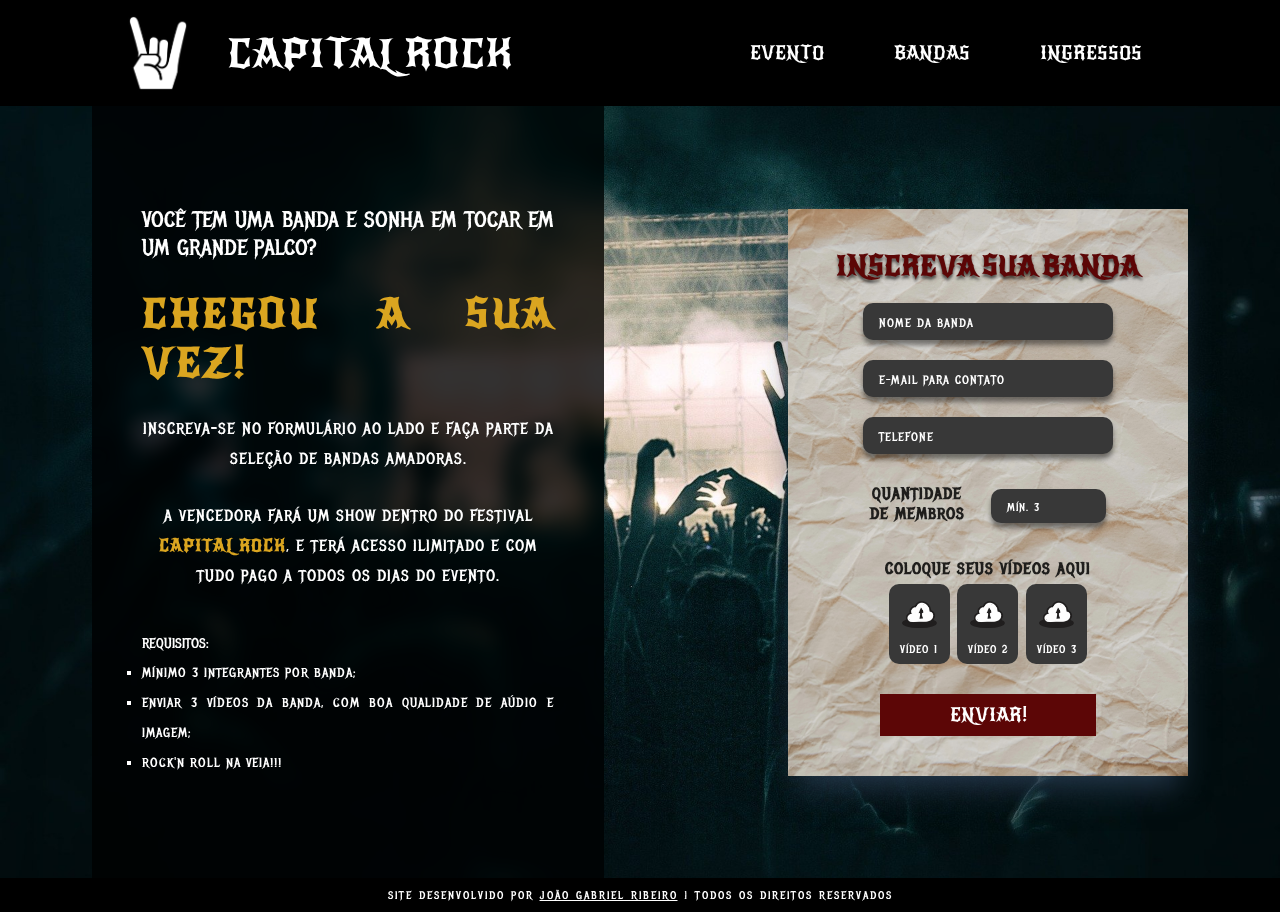
<file: capital-rock/index.html>
<!DOCTYPE html>
<html lang="pt-br">
<head>
    <meta charset="UTF-8">
    <meta http-equiv="X-UA-Compatible" content="IE=edge">
    <meta name="viewport" content="width=device-width, initial-scale=1.0">
    <title>Capital Rock - Cadastro de Bandas</title>
    <link rel="shortcut icon" href="imagens/logo.png" type="image/x-icon">
    <link rel="stylesheet" href="estilos/style.css">
</head>
<body>
    <header>
        <div id="container-logo">
            <img src="imagens/logo.png" alt="Logo(mão sinal rock)">
            <h1>CAPITAL ROCK</h1>
        </div>
        <nav>
            <a href="">EVENTO</a>
            <a href="">BANDAS</a>
            <a href="">INGRESSOS</a>
        </nav>
        <!--<div id="redes-sociais">
            <img src="imagens/icones/facebook.png" alt="Facebook">
            <img src="imagens/icones/instagram.png" alt="Instagram">-->
        </div>
    </header>

    <main>
        <div id="fundo-conteudo">
            <div id="container-conteudo">
                <h2>VOCÊ TEM UMA BANDA E SONHA EM TOCAR EM UM GRANDE PALCO?</h2>
                <h2 id="chamativo">CHEGOU A SUA VEZ!</h2>
                <p>INSCREVA-SE NO FORMULÁRIO AO LADO E FAÇA PARTE DA SELEÇÃO DE BANDAS AMADORAS.</p>
                <p>A VENCEDORA FARÁ UM SHOW DENTRO DO FESTIVAL <strong>CAPITAL ROCK</strong>, E TERÁ ACESSO ILIMITADO E COM TUDO PAGO A TODOS OS DIAS DO EVENTO.</p>
                <ul>REQUISITOS:
                    <li>MÍNIMO 3 INTEGRANTES POR BANDA;</li>
                    <li>ENVIAR 3 VÍDEOS DA BANDA, COM BOA QUALIDADE DE AÚDIO E IMAGEM;</li>
                    <li>ROCK'N ROLL NA VEIA!!!</li>
                </ul>
            </div>
        </div>

        <div id="container-form">
            <h3>INSCREVA SUA BANDA</h3>

            <input class="tres-primeiros" type="text" name="Nome da Banda" placeholder="NOME DA BANDA" required>

            <input class="tres-primeiros" type="email" name="E-mail da banda" placeholder="E-MAIL PARA CONTATO" required>

            <input class="tres-primeiros" type="tel" name="Telefone" placeholder="TELEFONE">

            <div id="flex-membros" class="flex-form" required>
                <h4>QUANTIDADE <br> DE MEMBROS</h4>
                <input id="membros" type="number" name="Quantidade de membros" id="" min="3" placeholder="MÍN. 3" required>
            </div>
    
            <div class="flex-form">

                <h4>COLOQUE SEUS VÍDEOS AQUI</h4>

                <div id="enviar-videos">
                    <div class="container">
                        <input type="file" class="container__input" multiple required >
                        <img src="imagens/upload.png" alt="">
                        <label for="container__input">VÍDEO 1</label>
                    </div>

                    <div class="container">
                        <input type="file" class="container__input" multiple required >
                        <img src="imagens/upload.png" alt="">
                        <label for="container__input">VÍDEO 2</label>
                    </div>

                    <div class="container">
                        <input type="file" class="container__input" multiple required >
                        <img src="imagens/upload.png" alt="">
                        <label for="container__input">VÍDEO 3</label>
                    </div>
                </div>    
            </div>
            <button type="submit">ENVIAR!</button>
        </div>
    </main>

    <footer>
        <h5>SITE DESENVOLVIDO POR <a href="https://github.com/joaogabrielr" target="_blank">JOÃO GABRIEL RIBEIRO</a>    |    TODOS OS DIREITOS RESERVADOS</h5>
    </footer>
</body>
</html>
</file>
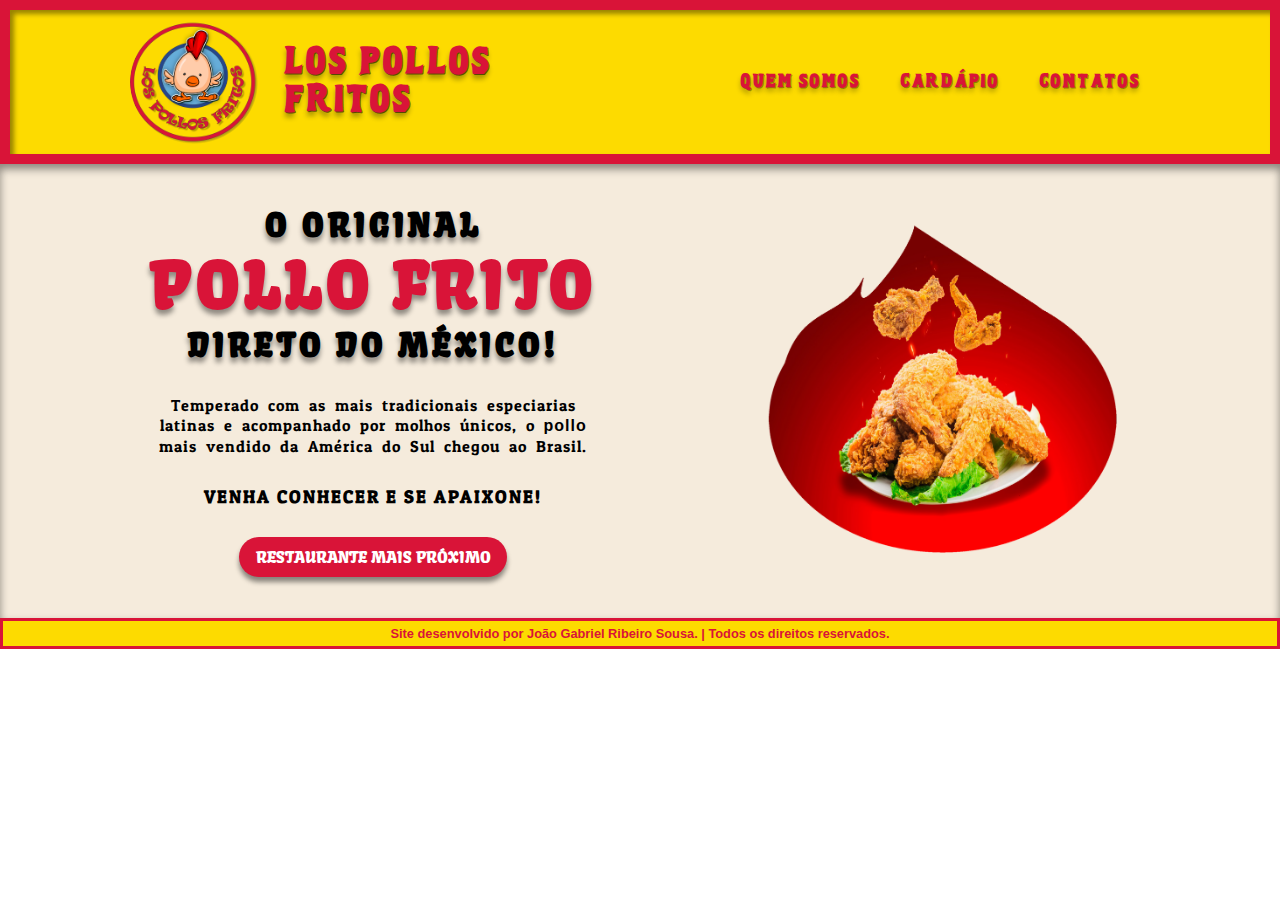
<file: los-pollos-fritos/index.html>
<!DOCTYPE html>
<html lang="pt-br">
<head>
    <meta charset="UTF-8">
    <meta http-equiv="X-UA-Compatible" content="IE=edge">
    <meta name="viewport" content="width=device-width, initial-scale=1.0">
    <title>Los Pollos Fritos</title>
    <link rel="shortcut icon" href="imagens/logo-pollos-fritos2.png" type="image/png">
    <link rel="stylesheet" href="estilo/style.css">
</head>
<body>
    <header>
        <div id="logo">
            <img src="imagens/logo-pollos-fritos2.png" alt="Logo" id="imglogo">
            <h1>LOS POLLOS <br> FRITOS</h1>
        </div>
        <nav>
            <a href="#">QUEM SOMOS</a>
            <a href="#">CARDÁPIO</a>
            <a href="#">CONTATOS</a>
        </nav>
    </header>

    <main>
        <div id="container-conteudo">
            <div id="conteudo">
                <h2>O ORIGINAL<br>
                    <span>POLLO FRITO</span><br>
                    DIRETO DO MÉXICO!
                </h2>
                <p>Temperado com as mais tradicionais
                    especiarias latinas e acompanhado por molhos
                    únicos, o <strong>pollo</strong> mais vendido
                    da América do Sul chegou ao Brasil.</p>
                <h3>VENHA CONHECER E SE APAIXONE!</h3>
                <button>RESTAURANTE MAIS PRÓXIMO</button>
            </div>
            <img src="imagens/pollos-fogo.png" alt="">
        </div>
    </main>

    <footer>
        <h4>Site desenvolvido por João Gabriel Ribeiro Sousa. | Todos os direitos reservados.</h4>
    </footer>
</body>
</html>
</file>
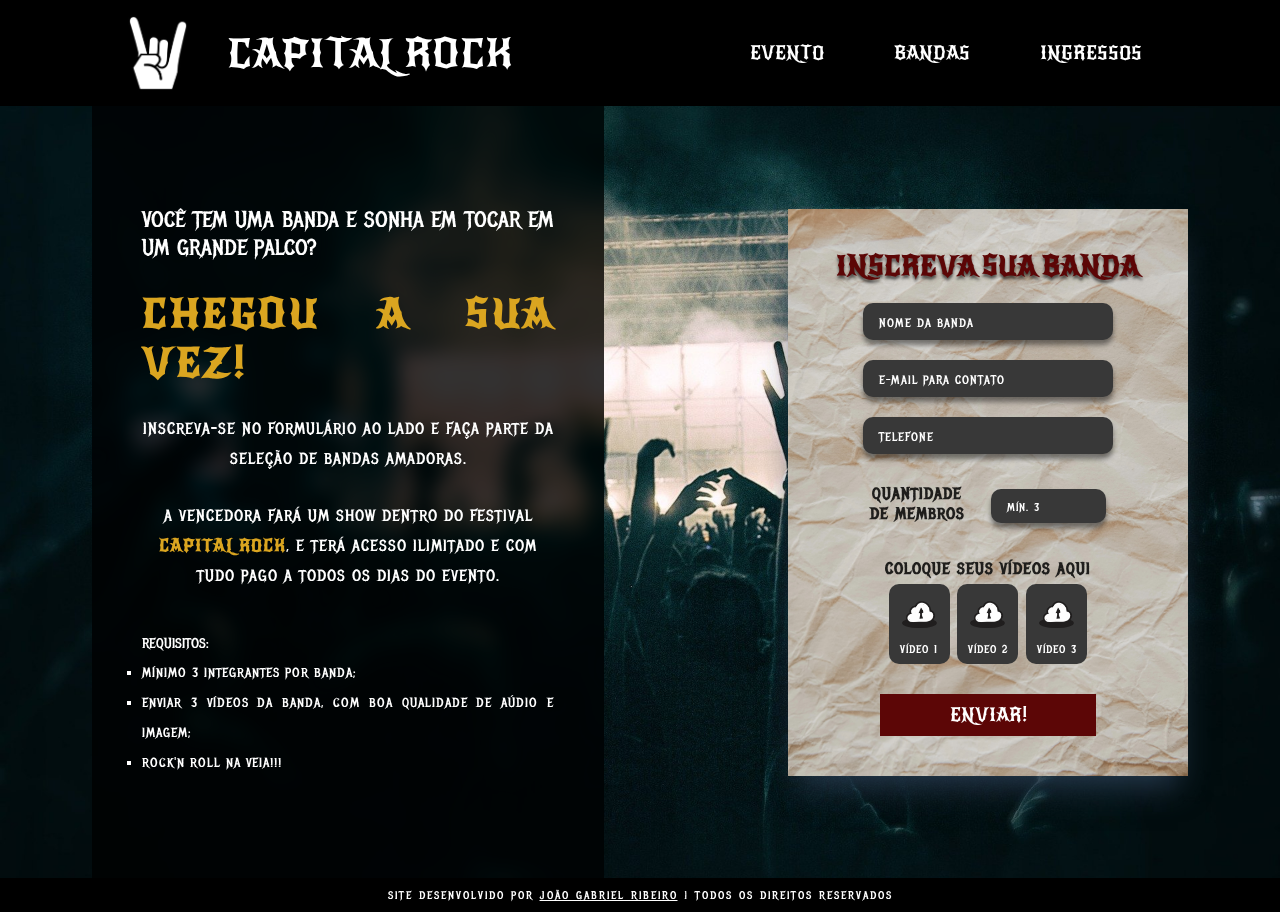
<file: projetos/capital-rock/index.html>
<!DOCTYPE html>
<html lang="pt-br">
<head>
    <meta charset="UTF-8">
    <meta http-equiv="X-UA-Compatible" content="IE=edge">
    <meta name="viewport" content="width=device-width, initial-scale=1.0">
    <title>Capital Rock - Cadastro de Bandas</title>
    <link rel="shortcut icon" href="imagens/logo.png" type="image/x-icon">
    <link rel="stylesheet" href="estilos/style.css">
</head>
<body>
    <header>
        <div id="container-logo">
            <img src="imagens/logo.png" alt="Logo(mão sinal rock)">
            <h1>CAPITAL ROCK</h1>
        </div>
        <nav>
            <a href="">EVENTO</a>
            <a href="">BANDAS</a>
            <a href="">INGRESSOS</a>
        </nav>
        <!--<div id="redes-sociais">
            <img src="imagens/icones/facebook.png" alt="Facebook">
            <img src="imagens/icones/instagram.png" alt="Instagram">-->
        </div>
    </header>

    <main>
        <div id="fundo-conteudo">
            <div id="container-conteudo">
                <h2>VOCÊ TEM UMA BANDA E SONHA EM TOCAR EM UM GRANDE PALCO?</h2>
                <h2 id="chamativo">CHEGOU A SUA VEZ!</h2>
                <p>INSCREVA-SE NO FORMULÁRIO AO LADO E FAÇA PARTE DA SELEÇÃO DE BANDAS AMADORAS.</p>
                <p>A VENCEDORA FARÁ UM SHOW DENTRO DO FESTIVAL <strong>CAPITAL ROCK</strong>, E TERÁ ACESSO ILIMITADO E COM TUDO PAGO A TODOS OS DIAS DO EVENTO.</p>
                <ul>REQUISITOS:
                    <li>MÍNIMO 3 INTEGRANTES POR BANDA;</li>
                    <li>ENVIAR 3 VÍDEOS DA BANDA, COM BOA QUALIDADE DE AÚDIO E IMAGEM;</li>
                    <li>ROCK'N ROLL NA VEIA!!!</li>
                </ul>
            </div>
        </div>

        <div id="container-form">
            <h3>INSCREVA SUA BANDA</h3>

            <input class="tres-primeiros" type="text" name="Nome da Banda" placeholder="NOME DA BANDA" required>

            <input class="tres-primeiros" type="email" name="E-mail da banda" placeholder="E-MAIL PARA CONTATO" required>

            <input class="tres-primeiros" type="tel" name="Telefone" placeholder="TELEFONE">

            <div id="flex-membros" class="flex-form" required>
                <h4>QUANTIDADE <br> DE MEMBROS</h4>
                <input id="membros" type="number" name="Quantidade de membros" id="" min="3" placeholder="MÍN. 3" required>
            </div>
    
            <div class="flex-form">

                <h4>COLOQUE SEUS VÍDEOS AQUI</h4>

                <div id="enviar-videos">
                    <div class="container">
                        <input type="file" class="container__input" multiple required >
                        <img src="imagens/upload.png" alt="">
                        <label for="container__input">VÍDEO 1</label>
                    </div>

                    <div class="container">
                        <input type="file" class="container__input" multiple required >
                        <img src="imagens/upload.png" alt="">
                        <label for="container__input">VÍDEO 2</label>
                    </div>

                    <div class="container">
                        <input type="file" class="container__input"  multiple required >
                        <img src="imagens/upload.png" alt="">
                        <label for="container__input">VÍDEO 3</label>
                    </div>
                </div>    
            </div>
            <button type="submit">ENVIAR!</button>
        </div>
    </main>

    <footer>
        <h5>SITE DESENVOLVIDO POR <a href="https://github.com/joaogabrielr" target="_blank">JOÃO GABRIEL RIBEIRO</a>    |    TODOS OS DIREITOS RESERVADOS</h5>
    </footer>
</body>
</html>
</file>
<file: capital-rock/estilos/style.css>
@charset "UTF-8";

@import url('https://fonts.googleapis.com/css2?family=New+Rocker&display=swap');

@import url('https://fonts.googleapis.com/css2?family=Cormorant+Garamond:ital,wght@0,300;0,400;0,500;0,600;0,700;1,300;1,400;1,500;1,600;1,700&display=swap');

@import url('https://fonts.googleapis.com/css2?family=Metal+Mania&display=swap');

@font-face {
    font-family: 'EvilEmpire';
    src: url(../fontes/EvilEmpire.ttf) format('truetype') ;
}

:root {
    --cor1: #383838;
    --cor2: #1F1E1C;
    --cor3: #5C0606; 
    --cor4: #9B895B;
    
    --fonte-destaque: 'New Rocker', sans-serif;
    --fonte-padrao: 'Metal Mania', serif;
}

* {
    margin: 0;
    padding: 0;
    box-sizing: border-box;
    font-size: 1em;
    font-family: Arial, Helvetica, sans-serif;
}

a {
    text-decoration: none;
}

body {
    height: 100vh;
    background-color: var(--cor1);
}

header {
    display: flex;
    justify-content: space-around;
    align-items: center;
    flex-wrap: wrap;
    background-color: black;
    color: white;
    padding: 15px;
    row-gap: 15px;
}

header > div#container-logo {
    display: flex;
    justify-content: center;
    column-gap: 3vw;
}

div#container-logo > img {
    width: 8vw;
    min-width: 30px;
    max-width: 60px;
}

div#container-logo > h1 {
    align-self: center;
    font-size: 2.5em;
    font-family: var(--fonte-destaque);
    font-weight: 500;
}

header > nav {
    display: flex;
    column-gap: 50px;
}

nav > a {
    color: white;
    font-size: 1.1em;
    font-family: var(--fonte-destaque);
    padding: 10px;
}

nav > a:hover {
    background-color: var(--cor3);
}

/* VVVV MAIN VVVV*/

main {
    background-image: url(../imagens/fundo-main.jpg);
    background-position: center center;
    background-size: cover;
    display: flex;
    justify-content: space-around;
    align-items: center;
    flex-wrap: wrap;

    animation: fundo-pulando 30s ease-out 0s infinite alternate none;
}

@keyframes fundo-pulando {
    0% {
      background-position: 50% 50%;
    }
  
    100% {
      background-position: 50% 80%;
    }
  }

main > div#fundo-conteudo {
    backdrop-filter: blur(10px) saturate(200%);
    background-color: rgba(0, 0, 0, 0.8);
    height: 100%;
    width: 40%;
    min-width: 350px;
    display: flex;
}

div#fundo-conteudo > div#container-conteudo {
    color: white;
    margin: auto 0;
    text-align: justify;
    padding: 100px 50px;
}

div#container-conteudo > h2 {
    font-family: var(--fonte-padrao);
    font-size: 1.4em;
    font-weight: normal;
}

div#container-conteudo > h2#chamativo {
    font-family: var(--fonte-destaque);
    font-size: 2.5em;
    color: goldenrod;
    padding-block: 3vh;
    font-weight: bolder;
    letter-spacing: 0.2vw;
    text-align: justify;
}

div#container-conteudo > p {
    font-family: var(--fonte-padrao);
    font-size: 1em;
    font-weight: normal;
    padding-bottom: 3vh;
    line-height: 30px;
    letter-spacing: 1px;
    text-align: center;
}

div#container-conteudo > p > strong {
    font-family: var(--fonte-destaque);
    color: goldenrod;
}

div#container-conteudo > ul {
    font-family: var(--fonte-padrao);
    font-size: 0.9em;
    line-height: 30px;
    padding-top: 10px;
}

div#container-conteudo > ul > li {
    font-family: var(--fonte-padrao);
    font-size: 0.9em;
    list-style-type: square;
    letter-spacing: 1px;
}

/* VVVVV FORMULÁRIO VVVV*/

/*fundo poster*/
main > div#container-form {
    background-image: url(../imagens/fundo-formulario.jpg);
    background-size: cover;
    display: flex;
    flex-direction: column;
    justify-content: space-around;
    align-items: center;
    width: 50%;
    min-width: 350px;
    max-width: 400px;
    padding: 40px 20px;
    box-shadow: rgb(38, 57, 77) 0px 20px 30px -10px;
}

/*titulo formulario*/
div#container-form > h3 {
    color: var(--cor3);
    font-family: var(--fonte-destaque);
    font-size: 1.7em;
    padding-bottom: 20px;
    text-shadow: 0px 3px 3px rgba(0, 0, 0, 0.603);
}

div#container-form input {
    background-color: var(--cor1);
    border: none;
    color: white;
    font-family: serif;
    letter-spacing: 1px;
    text-indent: 8px;
    border-radius: 10px;
    box-shadow:  0px 5px 5px rgba(0, 0, 0, 0.438);
    padding: 8px;
}

div#container-form input::placeholder {
    font-family: var(--fonte-padrao);
    font-size: 0.7em;
    color: white;
}

div#container-form > input.tres-primeiros {
    font-size: 1.1em;
    max-width: 250px;
    width: 70%;
    margin-bottom: 20px;
}


/* input membros e videos*/
div#container-form > div.flex-form {
    align-items: center;
    display: flex;
    flex-direction: column;
    font-family: var(--fonte-padrao);
    margin-bottom: 20px;
}

div.flex-form h4 {
    font-family: var(--fonte-padrao);    
    color: var(--cor2);
    letter-spacing: 1px;
    text-align: center;
    padding-bottom: 5px;
    font-size: ;
}

div#container-form > div#flex-membros {
    display: flex;
    flex-direction: row;
    justify-content: space-evenly;
    align-items: center;
    width: 80%;
    padding-block: 10px;
}

div#flex-membros > input#membros {
    width: 40%;
}

div.flex-form > div#enviar-videos {
    display: flex;
    flex-direction: row;
    justify-content: space-around;
    width: 100%;
}

div#enviar-videos > div.container {
    position: relative;
    align-items: center;
    display: flex;
    border-radius: 10px;
    padding: 8px;
    background-color: var(--cor1);
}

div.container > img {
    width: 45px;
    background-color: transparent;
    padding: px;
    border-radius: 10px;
}

div.container > label {
    font-family: var(--fonte-padrao);
    color: white;
    font-size: 0.7em;
    letter-spacing: 1px;
}

.container__input {
    height: 100%;
    left: 0;
    position: absolute;
    top: 0;
    width: 100%;
    opacity: 100;
    cursor: pointer;
    background-image: url(../imagens/746310_check_business_internet_mark_ok_icon.png);
    background-size: 80%;   
    background-repeat: no-repeat; 
    background-position: center center;
}

.container__input:hover {
    opacity: 100;
}

.container__input::-webkit-file-upload-button {
   opacity: 0; 
}

div#container-form > button {
    background-color: var(--cor3);
    color: white;
    font-family: var(--fonte-destaque);
    font-size: 1.1em;
    border: none;
    padding: 10px;
    width: 60%;
    margin-top: 10px;
    cursor: pointer;
}

div#container-form > button:hover {
    background-color: black;
}

/* VVVV  FOOTER VVVV*/

footer {
    background-color: black;
    text-align: center;
    padding-block: 10px;
}

footer > h5 {
    font-family: var(--fonte-padrao);
    font-size: 0.7em;
    color: white;
    letter-spacing: 2px;
    font-weight: normal;
}

h5 > a {
    text-decoration: underline;
    color: white;
    font-family: var(--fonte-padrao);
}

h5 > a:hover {
    background-color: var(--cor3);
    text-decoration: none;
}

div div#enviar-videos {
    display: flex;
    justify-content: space-around;
    align-items: center;
    width: 80%;
}

.container {
    position: relative;
    align-items: center;
    display: flex;
    flex-direction: column;
    row-gap: 5px;
    border-radius: 10px;
    background-color: var(--cor1);
    padding: 8px;
    cursor: pointer;
}

.container > img {
    width: 40px;
    background-color: white;
    padding: 5px;
    border-radius: 10px;
    cursor: pointer;
}

.container > label {
    font-family: var(--fonte-padrao);
    color: white;
    font-size: 0.8em;
    letter-spacing: 1px;
}

.container__input {
    height: 100%;
    left: 0;
    position: absolute;
    top: 0;
    width: 100%;
    opacity: 0;
    cursor: pointer;
}
</file>
<file: los-pollos-fritos/estilo/style.css>
@charset "UTF-8";

/* import fontes */

@import url('https://fonts.googleapis.com/css2?family=Kavoon&display=swap');

@import url('https://fonts.googleapis.com/css2?family=Patua+One&display=swap');

@font-face {
    font-family: 'El Skeleto';
    src: url('../fontes/El\ Skeleto.otf') format('opentype');
}

:root {
    --cor1: #FDDB00;
    --cor2: #D91438;
    --cor3: #F5EBDC;
    --cor4: #66ADD9;
    --cor5: #26488C;

    --fonte-cabecalho: 'El Skeleto', sans-serif;
    --fonte-destaque: 'Kavoon', sans-serif;
    --fonte-padrao: 'Patua One', sans-serif;
}

* {
    margin: 0;
    padding: 0;
    box-sizing: border-box;
    font-size: 1em;
    font-family: Arial, Helvetica, sans-serif;
}

a {
    text-decoration: none;
}

body {
    margin: auto;
    width: 100vw;
    min-height: 100vh;
}

header {
    margin: auto;
    display: flex;
    justify-content: space-around;
    align-items: center;
    padding: 10px;
    background-color: var(--cor1);
    border: 10px solid var(--cor2);
    box-shadow: inset 4px 4px 5px rgba(0, 0, 0, 0.404);
}

header #logo {
    display: flex;
    align-items: center;
    gap: 2vw;
}

header #imglogo {
    width: 10vw;
    border-radius: 50%;
}

header #logo > h1 {
    font-family: var(--fonte-cabecalho);
    display: block;
    font-size: 2.2em;
    color: var(--cor2);
    width: max-content;
    text-shadow: 0px 5px 5px rgba(0, 0, 0, 0.315), 1px 1px rgba(0, 0, 0, 0.541);
    letter-spacing: 1px;
}

nav {
    display: flex;
    flex-wrap: wrap;
}

nav > a {
    font-family: var(--fonte-cabecalho);
    margin-left: 20px;
    padding: 10px;
    color: var(--cor2);
    font-weight: bolder;
    font-size: 1.1em;
    text-shadow: 0px 4px 5px rgba(0, 0, 0, 0.267), 1px 1px rgba(0, 0, 0, 0.322);
    letter-spacing: 1px;
}

nav > a:hover {
    background-color: var(--cor2);
    color: var(--cor1);
    transition-duration: 0.3s;
}


/* MAIN vvvvvvvvvvvvvvvvvvvvv*/


main {
    background-color: var(--cor3);
    position: relative;
    box-shadow: inset 0 5px 8px rgba(0, 0, 0, 0.438);
}

main div#container-conteudo {
    width: fit-content;
    display: flex;
    flex-wrap: wrap-reverse;
    justify-content: space-evenly;
    align-items: center;
    margin: 0 auto;
    padding: 41px 0;
    /*position: absolute;
    left: 50%;
    top: 50%;
    transform: translate(-50%,-50%);*/
}

main div#conteudo {
    display: flex;
    flex-direction: column;
    flex-basis: 10%;
    gap: 30px;
    text-align: center;
}

div#conteudo > h2 {
    font-family: var(--fonte-destaque);
    font-size: 2em;
    letter-spacing: 4px;
    width: max-content;
    text-shadow: 0 5px 5px rgba(0, 0, 0, 0.411);
}

div#conteudo > p {
    font-family: var(--fonte-padrao);
    font-size: 1em;
    font-weight: normal;
    letter-spacing: 1px;
    word-spacing: 4px;
    line-height: 20px;
    
}

div#conteudo h2 span {
    font-family: var(--fonte-destaque);
    color: var(--cor2);
    font-size: 2em;
    letter-spacing: 5px;
}

div#conteudo > h3 {
    font-family: var(--fonte-padrao);
    font-size: 1.1em;
    letter-spacing: 2px;
}

div#conteudo > button {
    background-color: var(--cor2);
    color: white;
    font-family: var(--fonte-destaque);
    width: 60%;
    margin: 0 auto;
    border: none;
    border-radius: 20px;
    padding: 10px;
    box-shadow: 0 5px 5px rgba(0, 0, 0, 0.445);
}

div#conteudo > button:hover {
    animation: forwards linear;
    background-color: var(--cor1);
    color: var(--cor2);
}

div#container-conteudo img {
    width: 30%;
    border-radius: 50%;
}

div#container-conteudo img:hover {
    transform: scale(1.1);
}

/* FOOTER VVVVVVVVVVVVVVVVVV*/

footer {
    background-color: var(--cor1);
    color: var(--cor2);
    font-family: var(--fonte-padrao);
    font-size: 0.8em;
    text-align: center;
    padding: 5px;
    border: solid var(--cor2);
}
</file>
<file: projetos/capital-rock/estilos/style.css>
@charset "UTF-8";

@import url('https://fonts.googleapis.com/css2?family=New+Rocker&display=swap');

@import url('https://fonts.googleapis.com/css2?family=Cormorant+Garamond:ital,wght@0,300;0,400;0,500;0,600;0,700;1,300;1,400;1,500;1,600;1,700&display=swap');

@import url('https://fonts.googleapis.com/css2?family=Metal+Mania&display=swap');

@font-face {
    font-family: 'EvilEmpire';
    src: url(../fontes/EvilEmpire.ttf) format('truetype') ;
}

:root {
    --cor1: #383838;
    --cor2: #1F1E1C;
    --cor3: #5C0606; 
    --cor4: #9B895B;
    
    --fonte-destaque: 'New Rocker', sans-serif;
    --fonte-padrao: 'Metal Mania', serif;
}

* {
    margin: 0;
    padding: 0;
    box-sizing: border-box;
    font-size: 1em;
    font-family: Arial, Helvetica, sans-serif;
}

a {
    text-decoration: none;
}

body {
    height: 100vh;
    background-color: var(--cor1);
}

header {
    display: flex;
    justify-content: space-around;
    align-items: center;
    flex-wrap: wrap;
    background-color: black;
    color: white;
    padding: 15px;
    row-gap: 15px;
}

header > div#container-logo {
    display: flex;
    justify-content: center;
    column-gap: 3vw;
}

div#container-logo > img {
    width: 8vw;
    min-width: 30px;
    max-width: 60px;
}

div#container-logo > h1 {
    align-self: center;
    font-size: 2.5em;
    font-family: var(--fonte-destaque);
    font-weight: 500;
}

header > nav {
    display: flex;
    column-gap: 50px;
}

nav > a {
    color: white;
    font-size: 1.1em;
    font-family: var(--fonte-destaque);
    padding: 10px;
}

nav > a:hover {
    background-color: var(--cor3);
}

/* VVVV MAIN VVVV*/

main {
    background-image: url(../imagens/fundo-main.jpg);
    background-position: center center;
    background-size: cover;
    display: flex;
    justify-content: space-around;
    align-items: center;
    flex-wrap: wrap;

    animation: fundo-pulando 30s ease-out 0s infinite alternate none;
}

@keyframes fundo-pulando {
    0% {
      background-position: 50% 50%;
    }
  
    100% {
      background-position: 50% 80%;
    }
  }

main > div#fundo-conteudo {
    backdrop-filter: blur(10px) saturate(200%);
    background-color: rgba(0, 0, 0, 0.8);
    height: 100%;
    width: 40%;
    min-width: 350px;
    display: flex;
}

div#fundo-conteudo > div#container-conteudo {
    color: white;
    margin: auto 0;
    text-align: justify;
    padding: 100px 50px;
}

div#container-conteudo > h2 {
    font-family: var(--fonte-padrao);
    font-size: 1.4em;
    font-weight: normal;
}

div#container-conteudo > h2#chamativo {
    font-family: var(--fonte-destaque);
    font-size: 2.5em;
    color: goldenrod;
    padding-block: 3vh;
    font-weight: bolder;
    letter-spacing: 0.2vw;
    text-align: justify;
}

div#container-conteudo > p {
    font-family: var(--fonte-padrao);
    font-size: 1em;
    font-weight: normal;
    padding-bottom: 3vh;
    line-height: 30px;
    letter-spacing: 1px;
    text-align: center;
}

div#container-conteudo > p > strong {
    font-family: var(--fonte-destaque);
    color: goldenrod;
}

div#container-conteudo > ul {
    font-family: var(--fonte-padrao);
    font-size: 0.9em;
    line-height: 30px;
    padding-top: 10px;
}

div#container-conteudo > ul > li {
    font-family: var(--fonte-padrao);
    font-size: 0.9em;
    list-style-type: square;
    letter-spacing: 1px;
}

/* VVVVV FORMULÁRIO VVVV*/

/*fundo poster*/
main > div#container-form {
    background-image: url(../imagens/fundo-formulario.jpg);
    background-size: cover;
    display: flex;
    flex-direction: column;
    justify-content: space-around;
    align-items: center;
    width: 50%;
    min-width: 350px;
    max-width: 400px;
    padding: 40px 20px;
    box-shadow: rgb(38, 57, 77) 0px 20px 30px -10px;
}

/*titulo formulario*/
div#container-form > h3 {
    color: var(--cor3);
    font-family: var(--fonte-destaque);
    font-size: 1.7em;
    padding-bottom: 20px;
    text-shadow: 0px 3px 3px rgba(0, 0, 0, 0.603);
}

div#container-form input {
    background-color: var(--cor1);
    border: none;
    color: white;
    font-family: serif;
    letter-spacing: 1px;
    text-indent: 8px;
    border-radius: 10px;
    box-shadow:  0px 5px 5px rgba(0, 0, 0, 0.438);
    padding: 8px;
}

div#container-form input::placeholder {
    font-family: var(--fonte-padrao);
    font-size: 0.7em;
    color: white;
}

div#container-form > input.tres-primeiros {
    font-size: 1.1em;
    max-width: 250px;
    width: 70%;
    margin-bottom: 20px;
}


/* input membros e videos*/
div#container-form > div.flex-form {
    align-items: center;
    display: flex;
    flex-direction: column;
    font-family: var(--fonte-padrao);
    margin-bottom: 20px;
}

div.flex-form h4 {
    font-family: var(--fonte-padrao);    
    color: var(--cor2);
    letter-spacing: 1px;
    text-align: center;
    padding-bottom: 5px;
    font-size: ;
}

div#container-form > div#flex-membros {
    display: flex;
    flex-direction: row;
    justify-content: space-evenly;
    align-items: center;
    width: 80%;
    padding-block: 10px;
}

div#flex-membros > input#membros {
    width: 40%;
}

div.flex-form > div#enviar-videos {
    display: flex;
    flex-direction: row;
    justify-content: space-around;
    width: 100%;
}

div#enviar-videos > div.container {
    position: relative;
    align-items: center;
    display: flex;
    border-radius: 10px;
    padding: 8px;
    background-color: var(--cor1);
}

div.container > img {
    width: 45px;
    background-color: transparent;
    padding: px;
    border-radius: 10px;
}

div.container > label {
    font-family: var(--fonte-padrao);
    color: white;
    font-size: 0.7em;
    letter-spacing: 1px;
}

.container__input {
    height: 100%;
    left: 0;
    position: absolute;
    top: 0;
    width: 100%;
    opacity: 100;
    cursor: pointer;
    background-image: url(../imagens/746310_check_business_internet_mark_ok_icon.png);
    background-size: 80%;   
    background-repeat: no-repeat; 
    background-position: center center;
}

.container__input:hover {
    opacity: 100;
}

.container__input::-webkit-file-upload-button {
   opacity: 0; 
}

div#container-form > button {
    background-color: var(--cor3);
    color: white;
    font-family: var(--fonte-destaque);
    font-size: 1.1em;
    border: none;
    padding: 10px;
    width: 60%;
    margin-top: 10px;
    cursor: pointer;
}

div#container-form > button:hover {
    background-color: black;
}

/* VVVV  FOOTER VVVV*/

footer {
    background-color: black;
    text-align: center;
    padding-block: 10px;
}

footer > h5 {
    font-family: var(--fonte-padrao);
    font-size: 0.7em;
    color: white;
    letter-spacing: 2px;
    font-weight: normal;
}

h5 > a {
    text-decoration: underline;
    color: white;
    font-family: var(--fonte-padrao);
}

h5 > a:hover {
    background-color: var(--cor3);
    text-decoration: none;
}

div div#enviar-videos {
    display: flex;
    justify-content: space-around;
    align-items: center;
    width: 80%;
}

.container {
    position: relative;
    align-items: center;
    display: flex;
    flex-direction: column;
    row-gap: 5px;
    border-radius: 10px;
    background-color: var(--cor1);
    padding: 8px;
    cursor: pointer;
}

.container > img {
    width: 40px;
    background-color: white;
    padding: 5px;
    border-radius: 10px;
    cursor: pointer;
}

.container > label {
    font-family: var(--fonte-padrao);
    color: white;
    font-size: 0.8em;
    letter-spacing: 1px;
}

.container__input {
    height: 100%;
    left: 0;
    position: absolute;
    top: 0;
    width: 100%;
    opacity: 0;
    cursor: pointer;
}
</file>
